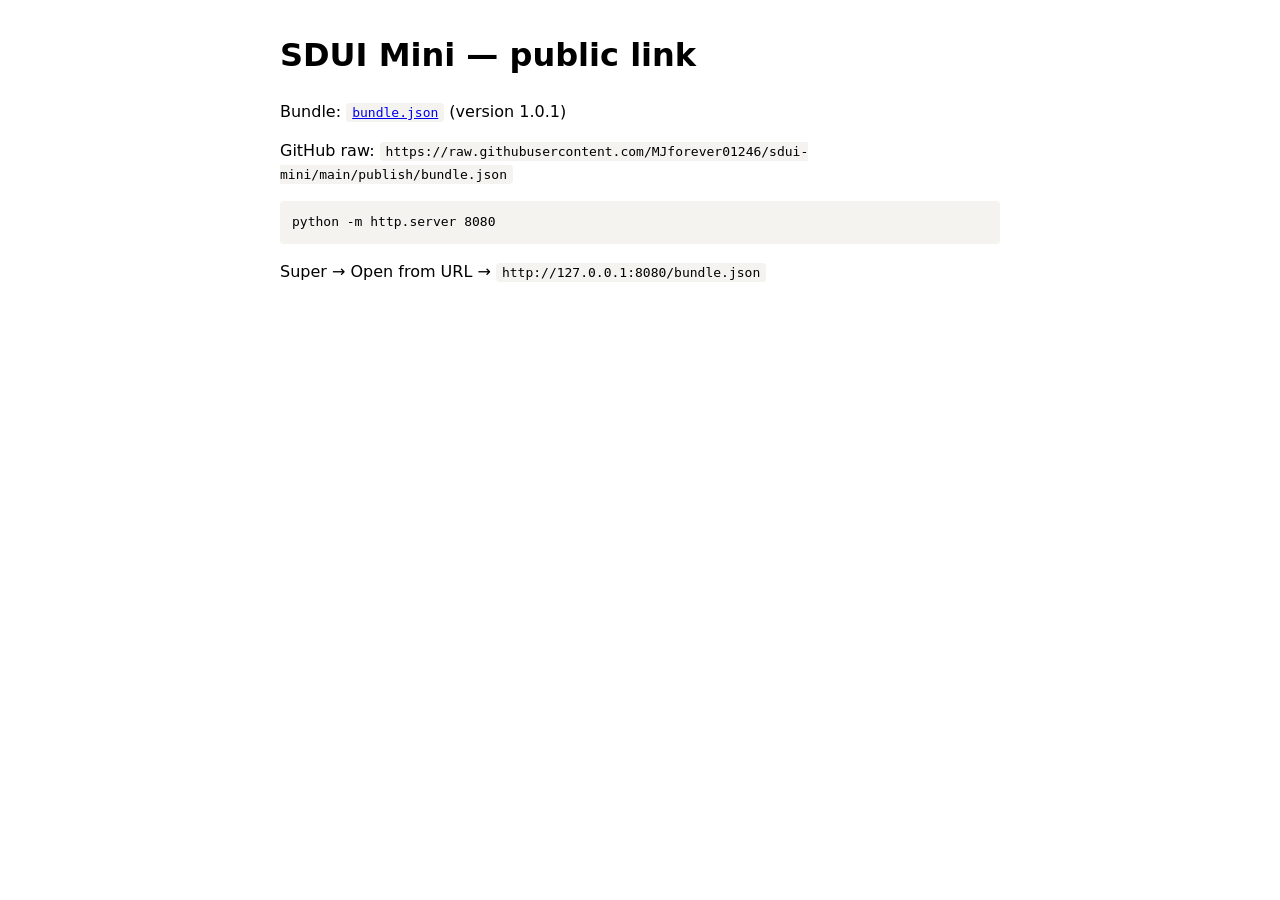
<file: publish/index.html>
<!doctype html>
<html lang="vi">
<head>
  <meta charset="utf-8" />
  <meta name="viewport" content="width=device-width, initial-scale=1" />
  <title>SDUI Mini · Public publish</title>
  <style>
    body { font-family: Segoe UI, system-ui, sans-serif; max-width: 720px; margin: 32px auto; padding: 0 16px; line-height: 1.45; }
    code, pre { background: #f4f3ef; padding: 2px 6px; border-radius: 4px; }
    pre { padding: 12px; overflow: auto; }
  </style>
</head>
<body>
  <h1>SDUI Mini — public link</h1>
  <p>Bundle: <a href="./bundle.json"><code>bundle.json</code></a> (version 1.0.1)</p>
  <p>GitHub raw:
    <code>https://raw.githubusercontent.com/MJforever01246/sdui-mini/main/publish/bundle.json</code>
  </p>
  <pre>python -m http.server 8080</pre>
  <p>Super → Open from URL → <code>http://127.0.0.1:8080/bundle.json</code></p>
</body>
</html>
</file>
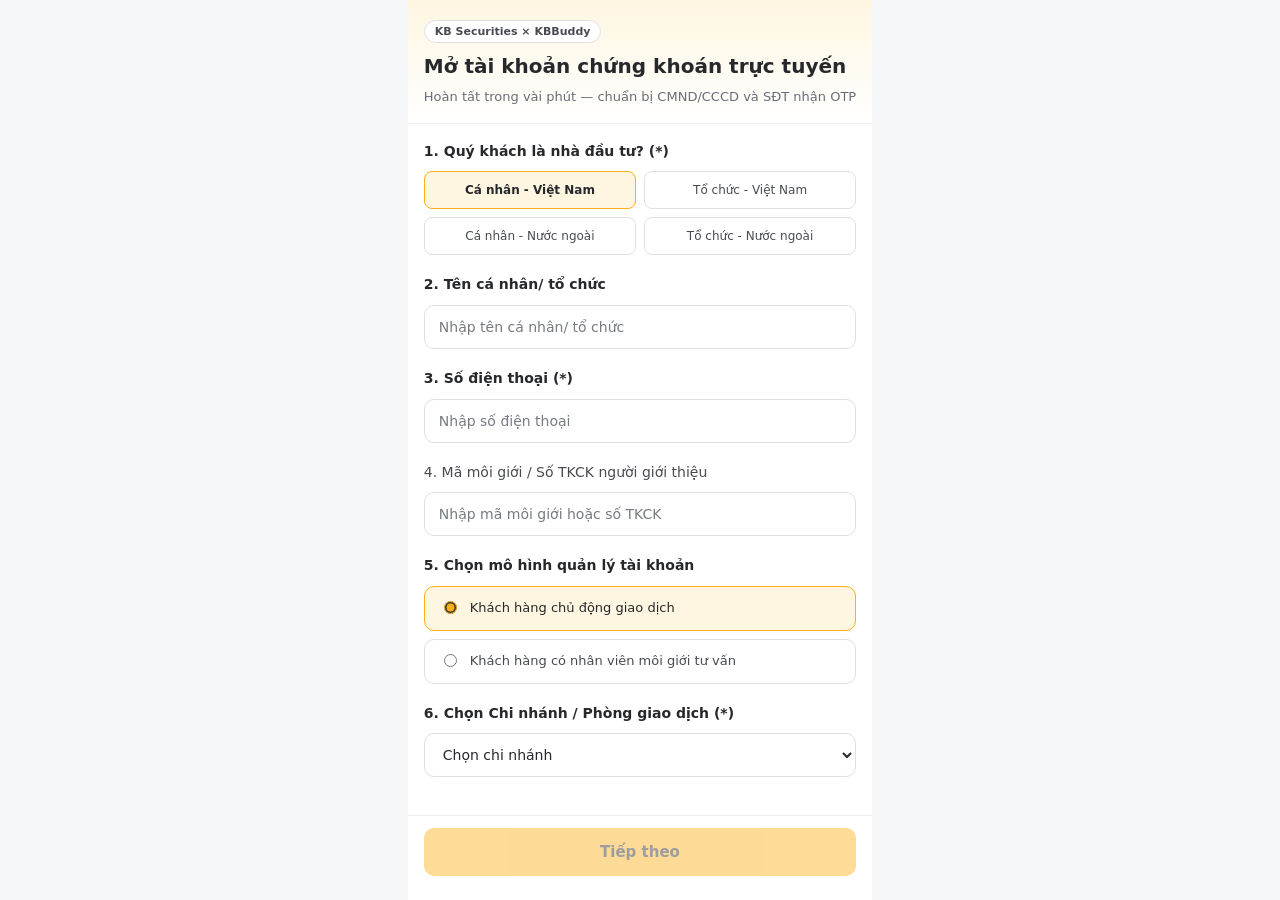
<file: cdn/way1/index.html>
<!DOCTYPE html>
<html lang="vi">
  <head>
    <meta charset="UTF-8" />
    <meta name="viewport" content="width=device-width, initial-scale=1.0, maximum-scale=1.0, user-scalable=no" />
    <meta name="color-scheme" content="light" />
    <title>KB Buddy Mini App</title>
    <script type="module" crossorigin src="./assets/index.izxYQngl.js"></script>
    <link rel="stylesheet" crossorigin href="./assets/index.B-og67xY.css">
  </head>
  <body>
    <div id="app"></div>
  </body>
</html>
</file>
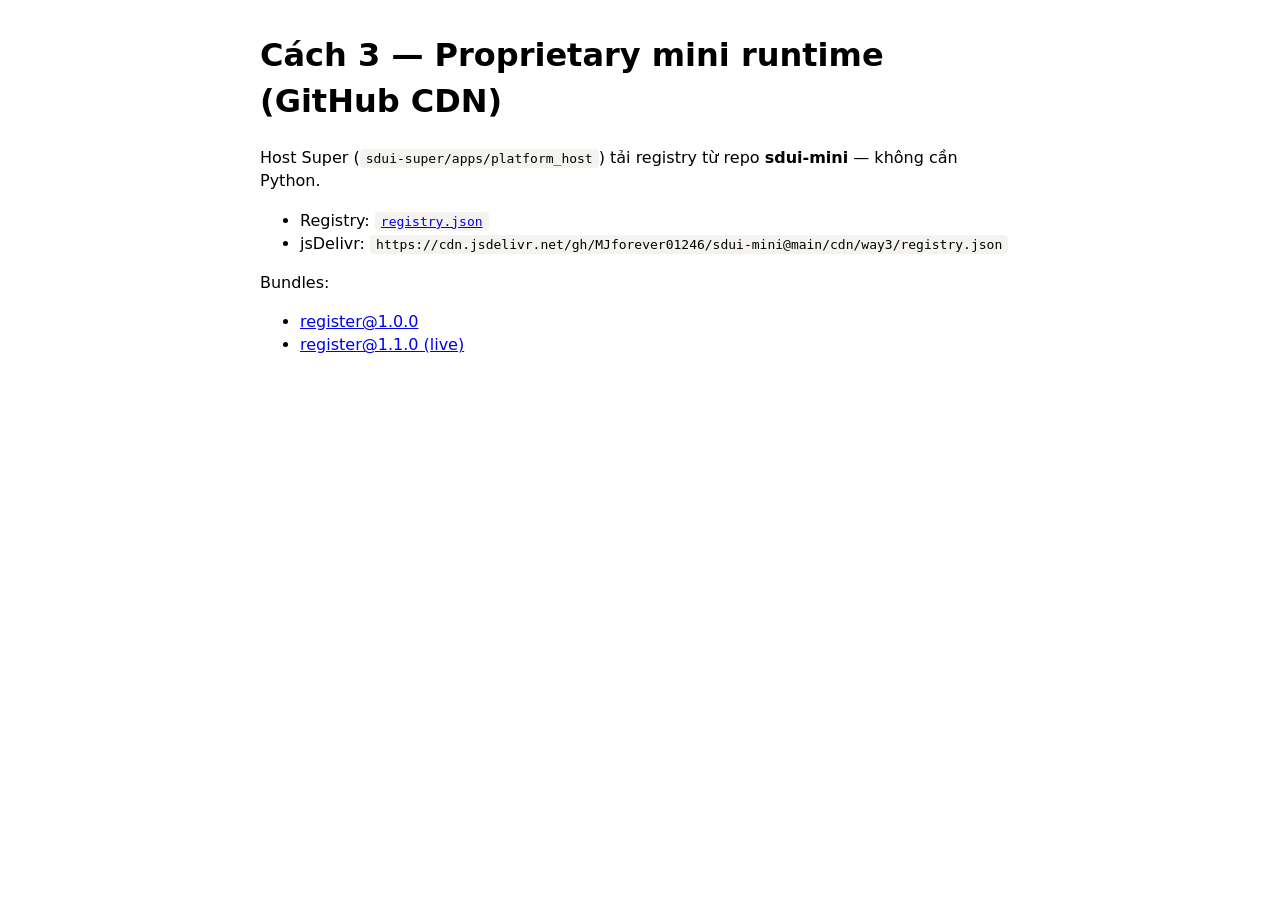
<file: cdn/way3/index.html>
<!doctype html>
<html lang="vi">
<head>
  <meta charset="utf-8" />
  <meta name="viewport" content="width=device-width, initial-scale=1" />
  <title>Cách 3 · CDN way3 (GitHub)</title>
  <style>
    body { font-family: Segoe UI, system-ui, sans-serif; max-width: 760px; margin: 32px auto; padding: 0 16px; line-height: 1.45; }
    code, pre { background: #f4f3ef; padding: 2px 6px; border-radius: 4px; }
    pre { padding: 12px; overflow: auto; }
  </style>
</head>
<body>
  <h1>Cách 3 — Proprietary mini runtime (GitHub CDN)</h1>
  <p>Host Super (<code>sdui-super/apps/platform_host</code>) tải registry từ repo <strong>sdui-mini</strong> — không cần Python.</p>
  <ul>
    <li>Registry: <a href="./registry.json"><code>registry.json</code></a></li>
    <li>jsDelivr:
      <code>https://cdn.jsdelivr.net/gh/MJforever01246/sdui-mini@main/cdn/way3/registry.json</code>
    </li>
  </ul>
  <p>Bundles:</p>
  <ul>
    <li><a href="./bundles/register/1.0.0/manifest.json">register@1.0.0</a></li>
    <li><a href="./bundles/register/1.1.0/manifest.json">register@1.1.0 (live)</a></li>
  </ul>
</body>
</html>
</file>
<file: cdn/way1/assets/index.B-og67xY.css>
.register-page{display:flex;flex-direction:column;min-height:100dvh;max-width:480px;margin:0 auto;background:var(--white)}.register-header{padding:20px 16px 16px;background:linear-gradient(180deg,var(--primary-light) 0%,var(--white) 100%);border-bottom:1px solid var(--kbs-ui-08)}.register-header__badge{display:inline-block;font-size:11px;font-weight:600;color:var(--kbs-ui-02);background:var(--white);border:1px solid var(--kbs-ui-07);border-radius:20px;padding:4px 10px;margin-bottom:10px}.register-header__title{margin:0 0 8px;font-size:20px;font-weight:700;line-height:1.3;color:var(--kbs-ui-01)}.register-header__subtitle{margin:0;font-size:13px;line-height:1.5;color:var(--kbs-ui-03)}.register-body{flex:1;padding:18px 16px 8px;overflow-y:auto}.register-section{margin-bottom:20px}.register-label{display:block;margin-bottom:10px;font-size:14px;font-weight:600;color:var(--kbs-ui-01);line-height:1.4}.register-label--optional{font-weight:500;color:var(--kbs-ui-02)}.chip-group{display:grid;grid-template-columns:1fr 1fr;gap:8px}.chip{-webkit-appearance:none;-moz-appearance:none;appearance:none;border:1.5px solid var(--kbs-ui-07);background:var(--white);border-radius:var(--radius-sm);padding:10px 8px;font-size:12px;line-height:1.35;color:var(--kbs-ui-02);cursor:pointer;text-align:center;transition:border-color .15s,background .15s,color .15s}.chip:hover{border-color:var(--primary)}.chip--active{border-color:var(--primary);background:var(--primary-light);color:var(--kbs-ui-01);font-weight:600}.radio-group{display:flex;flex-direction:column;gap:8px}.radio-card{display:flex;align-items:flex-start;gap:10px;padding:12px 14px;border:1.5px solid var(--kbs-ui-07);border-radius:var(--radius-md);cursor:pointer;transition:border-color .15s,background .15s}.radio-card:hover{border-color:var(--primary)}.radio-card--active{border-color:var(--primary);background:var(--primary-light)}.radio-card input{margin-top:2px;accent-color:var(--primary)}.radio-card__text{font-size:13px;line-height:1.45;color:var(--kbs-ui-02)}.radio-card--active .radio-card__text{color:var(--kbs-ui-01);font-weight:500}.field-input,.field-select{width:100%;height:44px;padding:0 14px;border:1.5px solid var(--kbs-ui-07);border-radius:var(--radius-md);font-size:14px;color:var(--kbs-ui-01);background:var(--white);transition:border-color .15s}.field-input::placeholder{color:var(--kbs-ui-04)}.field-input--error,.field-select--error{border-color:var(--red)}.field-error{margin:6px 0 0;font-size:12px;color:var(--red)}.register-footer{padding:12px 16px 24px;padding-bottom:max(24px,env(safe-area-inset-bottom));background:var(--white);border-top:1px solid var(--kbs-ui-08)}.btn-primary{width:100%;height:48px;border:none;border-radius:var(--radius-md);background:var(--primary);color:var(--kbs-ui-01);font-size:15px;font-weight:700;cursor:pointer;transition:background .15s,opacity .15s}.btn-primary:hover:not(:disabled){background:var(--primary-dark)}.btn-primary:disabled{opacity:.45;cursor:not-allowed}.btn-primary--loading{position:relative;color:transparent}.btn-primary--loading:after{content:"";position:absolute;top:0;right:0;bottom:0;left:0;margin:auto;width:20px;height:20px;border:2px solid var(--kbs-ui-01);border-top-color:transparent;border-radius:50%;animation:spin .7s linear infinite}@keyframes spin{to{transform:rotate(360deg)}}.success-overlay{position:fixed;top:0;right:0;bottom:0;left:0;z-index:100;display:flex;align-items:center;justify-content:center;padding:24px;background:#26282c73}.success-dialog{width:100%;max-width:340px;background:var(--white);border-radius:var(--radius-lg);padding:28px 20px 20px;text-align:center;box-shadow:var(--shadow-sm)}.success-dialog__icon{width:56px;height:56px;margin:0 auto 16px;border-radius:50%;background:#f0fae8;color:var(--green);font-size:28px;line-height:56px}.success-dialog__title{margin:0 0 10px;font-size:18px;font-weight:700}.success-dialog__message{margin:0 0 8px;font-size:13px;line-height:1.55;color:var(--kbs-ui-03)}.success-dialog__hotline{margin:0 0 20px;font-size:13px;font-weight:600;color:var(--blue)}.dev-banner{position:fixed;top:0;left:0;right:0;z-index:50;padding:4px 8px;font-size:10px;text-align:center;background:var(--accent-yellow);color:var(--kbs-ui-01);font-weight:600}.register-page--dev{padding-top:22px}:root{--kbs-ui-01: #26282c;--kbs-ui-02: #484b51;--kbs-ui-03: #696e76;--kbs-ui-04: #767b81;--kbs-ui-07: #dde1e4;--kbs-ui-08: #ebeef0;--kbs-ui-09: #f6f7f9;--primary: #fcaf17;--primary-dark: #e09a0f;--primary-light: #fef6e1;--accent-yellow: #f2f219;--blue: #69b1ff;--red: #ff0017;--green: #67cc36;--white: #ffffff;--radius-sm: 8px;--radius-md: 10px;--radius-lg: 12px;--shadow-sm: 0 1px 3px rgba(38, 40, 44, .08);--font: "Segoe UI", system-ui, -apple-system, sans-serif}*,*:before,*:after{box-sizing:border-box}html,body{margin:0;padding:0;min-height:100%;font-family:var(--font);font-size:14px;color:var(--kbs-ui-01);background:var(--kbs-ui-09);-webkit-font-smoothing:antialiased}#app{min-height:100dvh;display:flex;flex-direction:column}button,input,select{font-family:inherit}input:focus,button:focus-visible,select:focus-visible{outline:2px solid var(--blue);outline-offset:1px}.sr-only{position:absolute;width:1px;height:1px;padding:0;margin:-1px;overflow:hidden;clip:rect(0,0,0,0);border:0}
</file>
